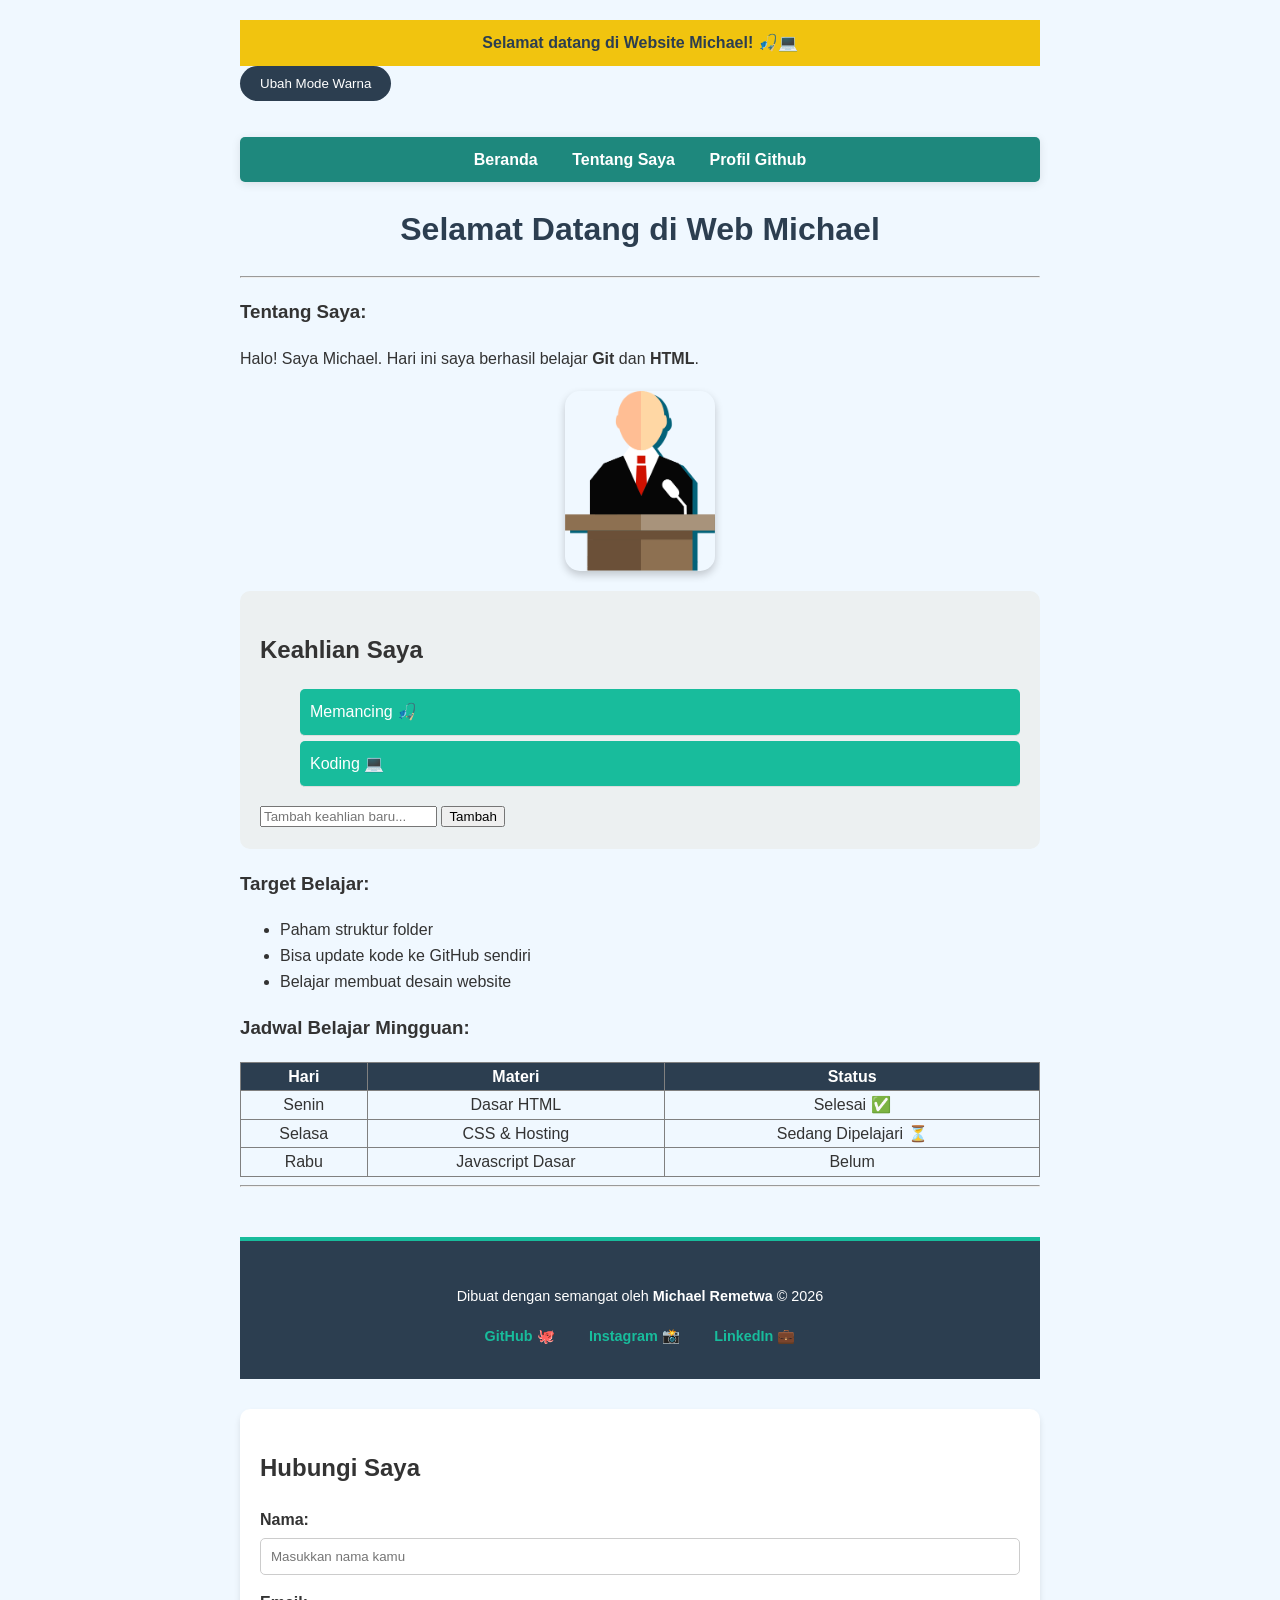
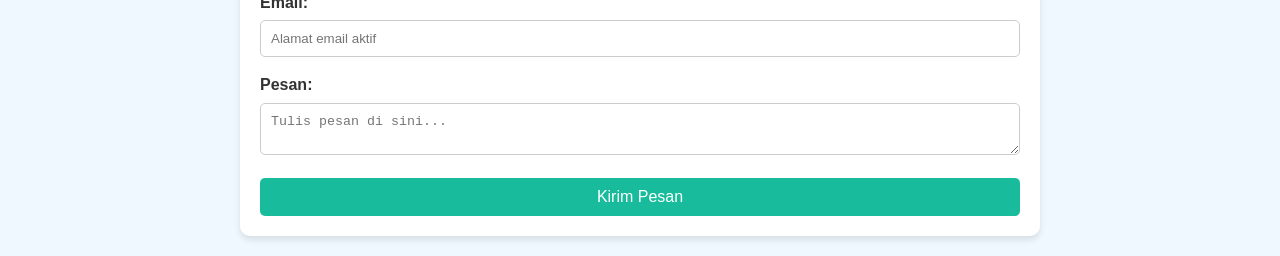
<file: index.html>
<!DOCTYPE html>
<html lang="id">
<head>
    <meta charset="UTF-8">
    <meta name="viewport" content="width=device-width, initial-scale=1.0">
    <title>Profil Michael</title>
    <link rel="stylesheet" href="style.css">
</head>
<body>
    <div id="welcome-msg" style="background: #f1c40f; color: #2c3e50; text-align: center; padding: 10px; font-weight: bold;">
    Selamat datang di Website Michael! 🎣💻
</div>
<button id= "btn-mode"> Ubah Mode Warna</button>
    <nav>
        <ul>
            <li><a href="index.html">Beranda</a></li>
            <li><a href="tentang.html">Tentang Saya</a></li>
            <li><a href="https://github.com/michaelremetwa123" target="_blank">Profil Github</a></li>
        </ul>
    </nav>

    <h1>Selamat Datang di Web Michael</h1>
    <hr> 
    
    <h3>Tentang Saya:</h3>
    <p>Halo! Saya Michael. Hari ini saya berhasil belajar <strong>Git</strong> dan <strong>HTML</strong>.</p>
    <img src="images/foto.png" alt="Foto Michael" width="150">

<section id="hobi-section">
    <h2>Keahlian Saya</h2>
    <ul id="daftar-hobi">
        <li>Memancing 🎣</li>
        <li>Koding 💻</li>
    </ul>
    
    <div class="input-hobi">
        <input type="text" id="input-baru" placeholder="Tambah keahlian baru...">
        <button id="btn-tambah">Tambah</button>
    </div>
</section>
    <h3>Target Belajar:</h3>
    <ul>
        <li>Paham struktur folder</li>
        <li>Bisa update kode ke GitHub sendiri</li>
        <li>Belajar membuat desain website</li>
    </ul>

    <h3>Jadwal Belajar Mingguan:</h3>
    <table border="1">
        <tr style="background-color: #2c3e50; color: white;">
            <th>Hari</th>
            <th>Materi</th>
            <th>Status</th>
        </tr>
        <tr>
            <td>Senin</td>
            <td>Dasar HTML</td>
            <td>Selesai ✅</td>
        </tr>
        <tr>
            <td>Selasa</td>
            <td>CSS & Hosting</td>
            <td>Sedang Dipelajari ⏳</td>
        </tr>
        <tr>
            <td>Rabu</td>
            <td>Javascript Dasar</td>
            <td>Belum</td>
        </tr>
    </table>

    <hr>
    <footer>
    <div class="footer-content">
        <p>Dibuat dengan semangat oleh <strong>Michael Remetwa</strong> &copy; 2026</p>
        <div class="socials">
            <a href="https://github.com/michaelremetwa123" target="_blank">GitHub 🐙</a>
            <a href="https://instagram.com/username_kamu" target="_blank">Instagram 📸</a>
            <a href="https://linkedin.com/in/username_kamu" target="_blank">LinkedIn 💼</a>
        </div>
    </div>
</footer>
<section id="kontak">
    <h2>Hubungi Saya</h2>
    <form>
        <div class="input-group">
            <label>Nama:</label>
            <input type="text" placeholder="Masukkan nama kamu">
        </div>
        
        <div class="input-group">
            <label>Email:</label>
            <input type="email" placeholder="Alamat email aktif">
        </div>
        
        <div class="input-group">
            <label>Pesan:</label>
            <textarea placeholder="Tulis pesan di sini..."></textarea>
        </div>
        
        <button type="submit" id="btn-kirim">Kirim Pesan</button>
    </form>
</section>
<script>
   // Kode ini dijamin jalan karena ada di dalam file yang sama
    const tombol = document.getElementById('btn-mode');
    
    tombol.onclick = function() {
        document.body.classList.toggle('dark-mode');
        
        // Bonus: Ganti tulisan tombolnya biar keren
        if (document.body.classList.contains('dark-mode')) {
            tombol.innerText = "Nyalakan Lampu";
        } else {
            tombol.innerText = "Matikan Lampu";
        }
    };
    // Kita pastikan seluruh halaman SELESAI dimuat dulu
window.addEventListener('load', function() {
    const pesan = document.getElementById('welcome-msg');
    
    // Tunggu 3 detik (3000ms) baru jalankan perintah hilang
    setTimeout(function() {
        if (pesan) {
            pesan.style.transition = "0.5s"; // Biar hilangnya halus (smooth)
            pesan.style.opacity = "0";       // Jadi transparan dulu
            
            setTimeout(function() {
                pesan.style.display = 'none'; // Baru benar-benar dihapus
            }, 500); 
        }
    }, 3000);
});
// tambah hobi baru
const btnTambah = document.getElementById('btn-tambah');
const inputBaru = document.getElementById('input-baru');
const daftarHobi = document.getElementById('daftar-hobi');

// --- FUNGSI 1: Menampilkan Hobi ke Layar ---
function tampilkanHobi(teks) {
    const liBaru = document.createElement('li');
    liBaru.innerText = teks + " ";
    
    const btnHapus = document.createElement('button');
    btnHapus.innerText = "❌";
    btnHapus.onclick = function() {
        liBaru.remove();
        hapusDariStorage(teks); // Hapus juga dari memori
    };
    
    liBaru.appendChild(btnHapus);
    daftarHobi.appendChild(liBaru);
}

// --- FUNGSI 2: Tambah & Simpan ---
btnTambah.onclick = function() {
    const teksHobi = inputBaru.value;
    if (teksHobi !== "") {
        tampilkanHobi(teksHobi);
        simpanKeStorage(teksHobi); // Simpan ke memori
        inputBaru.value = "";
    }
};

// --- FUNGSI 3: Logika Memori (LocalStorage) ---
function simpanKeStorage(hobi) {
    let daftar = JSON.parse(localStorage.getItem('hobiMichael')) || [];
    daftar.push(hobi);
    localStorage.setItem('hobiMichael', JSON.stringify(daftar));
}

function hapusDariStorage(hobi) {
    let daftar = JSON.parse(localStorage.getItem('hobiMichael')) || [];
    daftar = daftar.filter(item => item !== hobi);
    localStorage.setItem('hobiMichael', JSON.stringify(daftar));
}

// --- FUNGSI 4: Ambil Data Saat Website Dibuka ---
window.addEventListener('load', function() {
    const daftarSimpanan = JSON.parse(localStorage.getItem('hobiMichael')) || [];
    daftarSimpanan.forEach(hobi => tampilkanHobi(hobi));
});
</script>
</body>
</html>
</file>
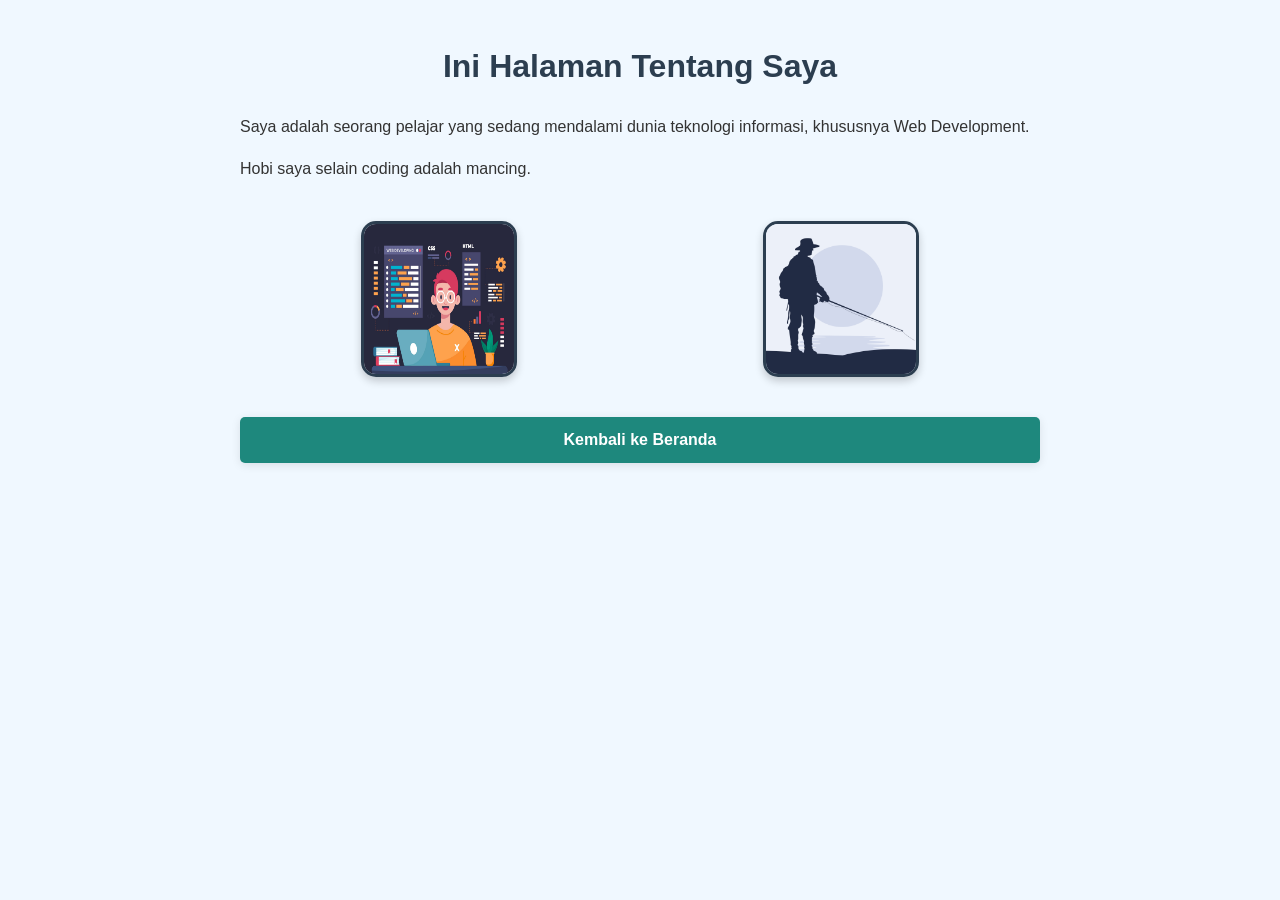
<file: tentang.html>
<!DOCTYPE html>
<html lang="id">
<head>
    <meta charset="UTF-8">
    <meta name="viewport" content="width=device-width, initial-scale=1.0">
    <title>Tentang Michael</title>
    <link rel="stylesheet" href="style.css">
</head>
<body>
    <h1>Ini Halaman Tentang Saya</h1>
    <p>Saya adalah seorang pelajar yang sedang mendalami dunia teknologi informasi, khususnya Web Development.</p>
    <p>Hobi saya selain coding adalah mancing.</p>
   <div class="gallery">
        <img src="images/coding.jpg" alt="coding" width="150">
        <img src="images/fishing.jpg" alt="fishing" width="150">
    </div>
    <nav>
        <ul>
            <li><a href="index.html">Kembali ke Beranda</a></li>
        </ul>
    </nav>
</body>
</html>
</file>
<file: style.css>
html {
    scroll-behavior: smooth;
}
body {
    background-color: #f0f8ff;
    font-family: Arial, sans-serif;
    line-height: 1.6;
    color: #333;
    max-width: 800px;
    margin: auto;
    padding: 20px;
}
h1 {
    color: #2c3e50;
    text-align: center;
}
nav {
    position: sticky; /* Membuatnya menempel */
    top: 0;           /* Menempel di bagian paling atas */
    z-index: 1000;    /* Memastikan menu selalu di atas gambar/tulisan lain */
}

/* Tambahkan sedikit bayangan agar terlihat melayang saat di-scroll */
nav ul {
    box-shadow: 0 2px 10px rgba(0,0,0,0.1);
}

nav ul {
    background: #1e887d;
    padding: 10px;
    list-style: none;
    text-align: center;
    border-radius: 5px;
}
nav ul li {
    display: inline;
    margin: 0 15px;
}
nav ul li a {
    color: white;
    text-decoration: none;
    font-weight: bold;
}
nav ul li a:hover {
    color: #18bc9c;
}
img {
    display: block;
    margin: auto;
    border-radius: 10px;
    box-shadow: 0 4px 8px rgba(0,0,0,0.2);
}
table {
    width: 100%;
    border-collapse: collapse;
    text-align: center;
    margin-top: 10px;
}
/* Aturan Responsive */
@media screen and (max-width: 600px) {
    nav ul li {
        display: block;
        margin: 10px 0;
    }
}
.gallery {
    display: flex;          /* Mengaktifkan mode horizontal */
    justify-content: center; /* Membuat gambar berada di tengah halaman */
    gap: 3px;              /* Memberi jarak antar gambar */
    margin: 20px 0;         /* Memberi jarak atas dan bawah */
}

.gallery img {
    border: 3px solid #2c3e50; /* Menambah bingkai agar lebih cantik */
    transition: transform 0.3s;
}

.gallery img:hover {
    transform: scale(1.1); /* Efek membesar sedikit saat disentuh kursor */
}

/* Warna standar untuk Dark Mode */
.dark-mode {
    background-color: #2c3e50 !important;
    color: #ecf0f1 !important;
}

/* Biar tombolnya kelihatan bagus */
#btn-mode {
    padding: 10px 20px;
    cursor: pointer;
    margin-bottom: 20px;
    border-radius: 20px;
    border: none;
    background-color: #2c3e50;
    color: white;
}

.dark-mode #btn-mode {
    background-color: white;
    color: #2c3e50;
}

#kontak {
    background: white;
    padding: 20px;
    border-radius: 10px;
    margin-top: 30px;
    box-shadow: 0 4px 6px rgba(0,0,0,0.1);
}

.input-group {
    margin-bottom: 15px;
}

.input-group label {
    display: block;
    margin-bottom: 5px;
    font-weight: bold;
}

.input-group input, .input-group textarea {
    width: 100%;
    padding: 10px;
    border: 1px solid #ccc;
    border-radius: 5px;
    box-sizing: border-box; /* Biar padding tidak merusak lebar */
}

#btn-kirim {
    background-color: #18bc9c;
    color: white;
    border: none;
    padding: 10px 20px;
    border-radius: 5px;
    cursor: pointer;
    width: 100%;
    font-size: 16px;
}

#btn-kirim:hover {
    background-color: #128f76;
}

/* CSS khusus biar formulir ikut gelap saat Dark Mode */
.dark-mode #kontak {
    background: #34495e;
    color: white;
}

#btn-mode, #btn-kirim {
    transition: all 0.3s ease; /* Biar gerakannya halus, tidak kaget */
}

#btn-mode:hover, #btn-kirim:hover {
    transform: translateY(-3px); /* Tombol naik sedikit */
    box-shadow: 0 5px 15px rgba(0,0,0,0.2); /* Bayangan makin tebal */
}

#btn-mode:active, #btn-kirim:active {
    transform: translateY(0); /* Saat diklik, tombol turun kembali */
}

img {
    display: block;
    margin: 20px auto; /* Membuat foto otomatis ke tengah */
    border-radius: 15px; /* Memberikan sudut tumpul yang cantik */
}

#hobi-section {
    background: #ecf0f1;
    padding: 20px;
    border-radius: 10px;
    margin: 20px 0;
}

.dark-mode #hobi-section {
    background: #2c3e50;
    color: white;
}

#daftar-hobi li {
    background: #18bc9c;
    color: white;
    padding: 8px;
    margin: 5px 0;
    border-radius: 5px;
    list-style: none;
}
/* Pastikan warna latar belakang section hobi ikut berubah saat Dark Mode */
.dark-mode #hobi-section {
    background-color: #2c3e50;
    color: white;
}

/* Dan warna list-nya agar tetap kontras */
.dark-mode #daftar-hobi li {
    background-color: #34495e;
    border: 1px solid #18bc9c;
}

#daftar-hobi li {
    display: flex;
    justify-content: space-between; /* Teks di kiri, tombol di kanan */
    align-items: center;
    padding: 10px;
    border-bottom: 1px solid #ddd;
}

#daftar-hobi button {
    background: none;
    border: none;
    font-size: 14px;
}

footer {
    background-color: #2c3e50;
    color: white;
    padding: 30px 0;
    text-align: center;
    margin-top: 50px; /* Memberi jarak agar tidak menempel dengan konten atas */
    border-top: 4px solid #18bc9c;
}

.footer-content p {
    margin-bottom: 15px;
    font-size: 0.9rem;
}

.socials a {
    color: #18bc9c;
    margin: 0 15px;
    text-decoration: none;
    font-weight: bold;
    font-size: 0.9rem;
    transition: 0.3s;
}

.socials a:hover {
    color: #f1c40f; /* Berubah jadi kuning saat disentuh kursor */
    text-decoration: underline;
}

/* Penyesuaian Footer untuk Dark Mode */
.dark-mode footer {
    background-color: #1a252f;
    border-top: 4px solid #f1c40f; /* Ganti warna garis jadi kuning di mode gelap */
}
</file>
